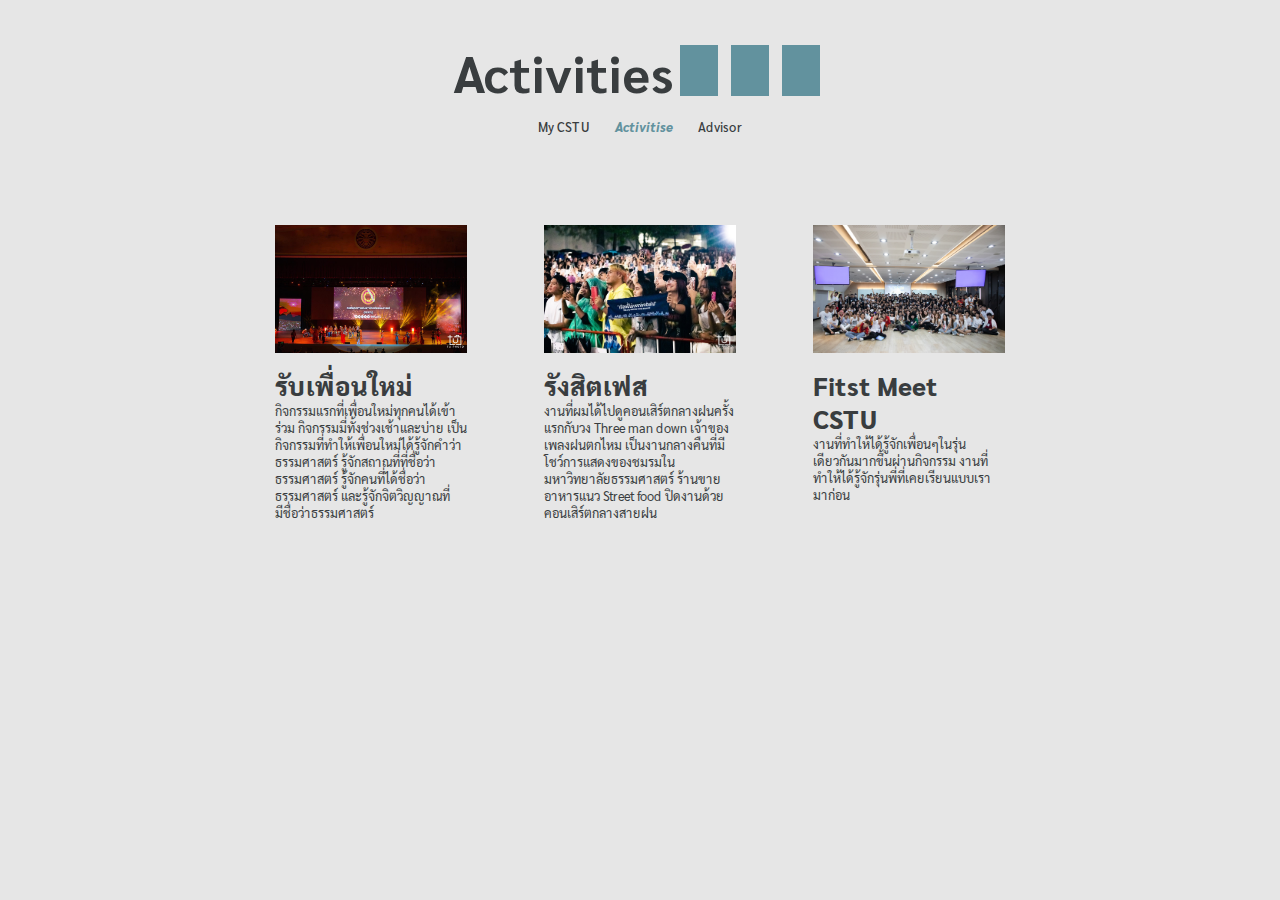
<file: html/myActivities.html>
<!DOCTYPE html>
<html lang="en">
<head>
    <meta charset="UTF-8">
    <meta name="viewport" content="width=device-width, initial-scale=1.0">
    <title>My Activities</title>
    <style>
        @import url('https://fonts.googleapis.com/css2?family=Sarabun:wght@100&display=swap');
        @import url('https://fonts.googleapis.com/css2?family=Sarabun:wght@800&display=swap');
    </style>
    <link rel="stylesheet" href="../css/Activities.css">
</head>


<body>
<!--HEADER-->
    <header>
        <div class="title-container">
                <p>Activities</p>
                <div class="box"></div>
                <div class="box"></div>
                <div class="box"></div>
        </div>
        <div class="menu">
            <a href="../index.html">My CSTU</a>
            <a href="../html/myActivities.html"><span>Activitise</span></a>
            <a href="../html/myAdvisor.html">Advisor</a>
        </div>
    </header>

<!--MAIN-->
    <main>
        <div class="main-container">
            <div class="main-box">
                <div class="img">
                    <a href="../html/Activities/รับเพื่อนใหม่.html"><img src="../image/activities_1.jpg" alt="รูปกิจกรรมรับเพื่อนใหม่"></a>
                </div>
                
                <h1><a href="../html/Activities/รับเพื่อนใหม่.html">รับเพื่อนใหม่</a></h1>
                <p>กิจกรรมแรกที่เพื่อนใหม่ทุกคนได้เข้าร่วม กิจกรรมมี่ทั้งช่วงเช้าและบ่าย เป็นกิจกรรมที่ทำให้เพื่อนใหม่ได้รู้จักคำว่าธรรมศาสตร์ รู้จักสถาณที่ที่ชื่อว่าธรรมศาสตร์ รู้จักคนที่ได้ชื่อว่าธรรมศาสตร์ และรู้จักจิตวิญญาณที่มีชื่อว่าธรรมศาสตร์</p>
            </div>
                
            <div class="main-box">
                <div class="img">
                    <a href="../html/Activities/รังสิตเฟส.html"><img src="../image/activities_2.jpg" alt="ภาพกิจกรรมคอนเสิร์ตรังสิตเฟส"></a>
                </div>

                <h1><a href="../html/Activities/รังสิตเฟส.html">รังสิตเฟส</a></h1>
                <p>งานที่ผมได้ไปดูคอนเสิร์ตกลางฝนครั้งแรกกับวง Three man down เจ้าของเพลงฝนตกไหม เป็นงานกลางคืนที่มีโชว์การแสดงของชมรมในมหาวิทยาลัยธรรมศาสตร์ ร้านขายอาหารแนว Street food ปิดงานด้วยคอนเสิร์ตกลางสายฝน</p>
             </div>

            <div class="main-box">
               <div class="img">
                    <a href="../html/Activities/first_meet.html"><img src="../image/activities_3.jpg" alt=""></a>
                </div>
                
                <h1><a href="../html/Activities/first_meet.html">Fitst Meet CSTU</a></h1>
                <p>งานที่ทำให้ได้รู้จักเพื่อนๆในรุ่นเดียวกันมากขึ้นผ่านกิจกรรม งานที่ทำให้ได้รู้จักรุ่นพี่ที่เคยเรียนแบบเรามาก่อน</p>
           </div>
            
        </div>
    </main>

    
</body>


</html>
</file>
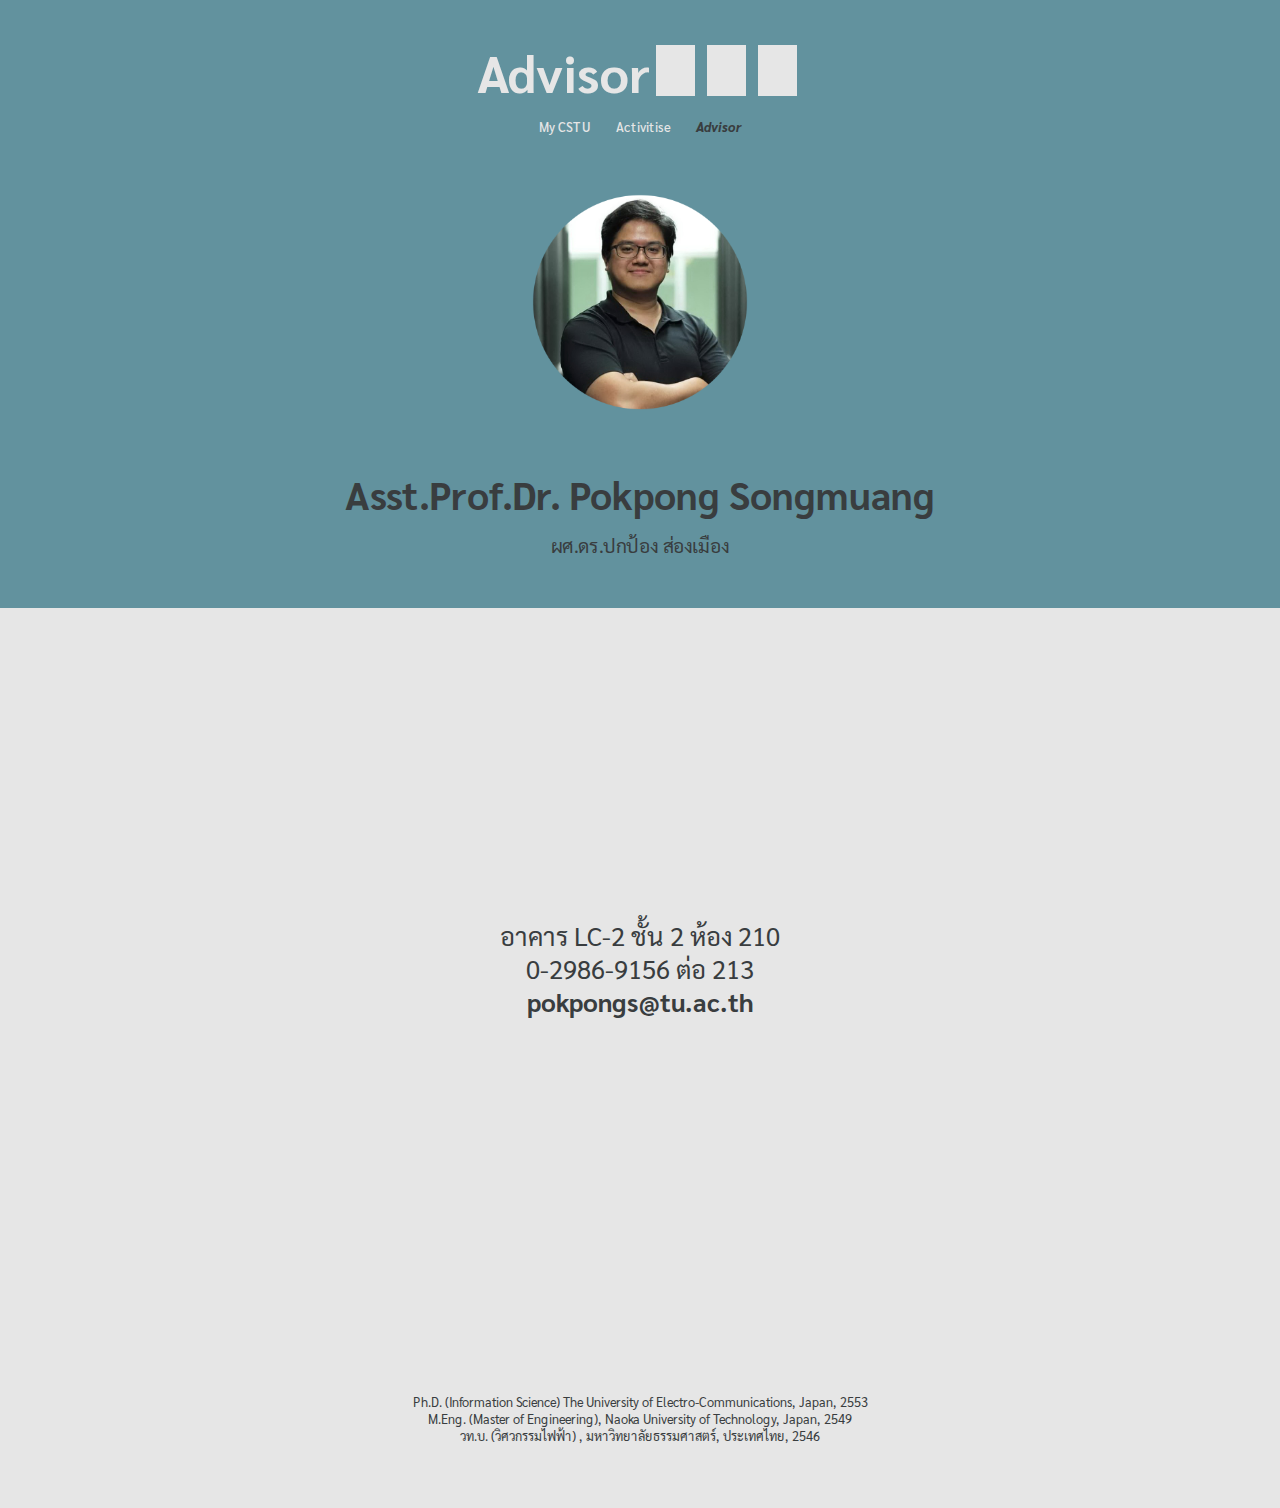
<file: html/myAdvisor.html>
<!DOCTYPE html>
<html lang="en">
<head>
    <meta charset="UTF-8">
    <meta name="viewport" content="width=device-width, initial-scale=1.0">
    <title>Advisor</title>
    <link rel="stylesheet" href="../css/Advisor.css">
    <style>
        @import url('https://fonts.googleapis.com/css2?family=Sarabun:wght@100&display=swap');
        @import url('https://fonts.googleapis.com/css2?family=Sarabun:wght@800&display=swap');
    </style>
</head>
<body>

<!--HEADER-->
<header>
    <div class="title-container">
            <p>Advisor</p>
            <div class="box"></div>
            <div class="box"></div>
            <div class="box"></div>
    </div>
    <div class="menu">
        <a href="../index.html">My CSTU</a>
        <a href="../html/myActivities.html">Activitise</a>
        <a href="../html/myAdvisor.html"><span>Advisor</span></a>
    </div>
</header>
    

<!---MAIN1-->
    <main>
        <div class="image-profile">
            <img src="../image/advisor_1.png" alt="">
        </div>

        <div class="name-container">
            <h2>Asst.Prof.Dr. Pokpong Songmuang</h2>
            <p class="name-thai">ผศ.ดร.ปกป้อง ส่องเมือง</p>
        </div>
    </main>


<!--MAIN2-->
    <div class="main2">
        <p>  อาคาร LC-2 ชั้น 2 ห้อง 210 <br>
            0-2986-9156 ต่อ 213 <br>
            <span>pokpongs@tu.ac.th</span></p>
    </div>


<!--FOOTER-->
<footer>
    <p class="description">Ph.D. (Information Science) The University of Electro-Communications, Japan, 2553 <br>
        M.Eng. (Master of Engineering), Naoka University of Technology, Japan, 2549 <br>
        วท.บ. (วิศวกรรมไฟฟ้า) , มหาวิทยาลัยธรรมศาสตร์, ประเทศไทย, 2546</p> <br>
</footer>
</body>
</html>
</file>
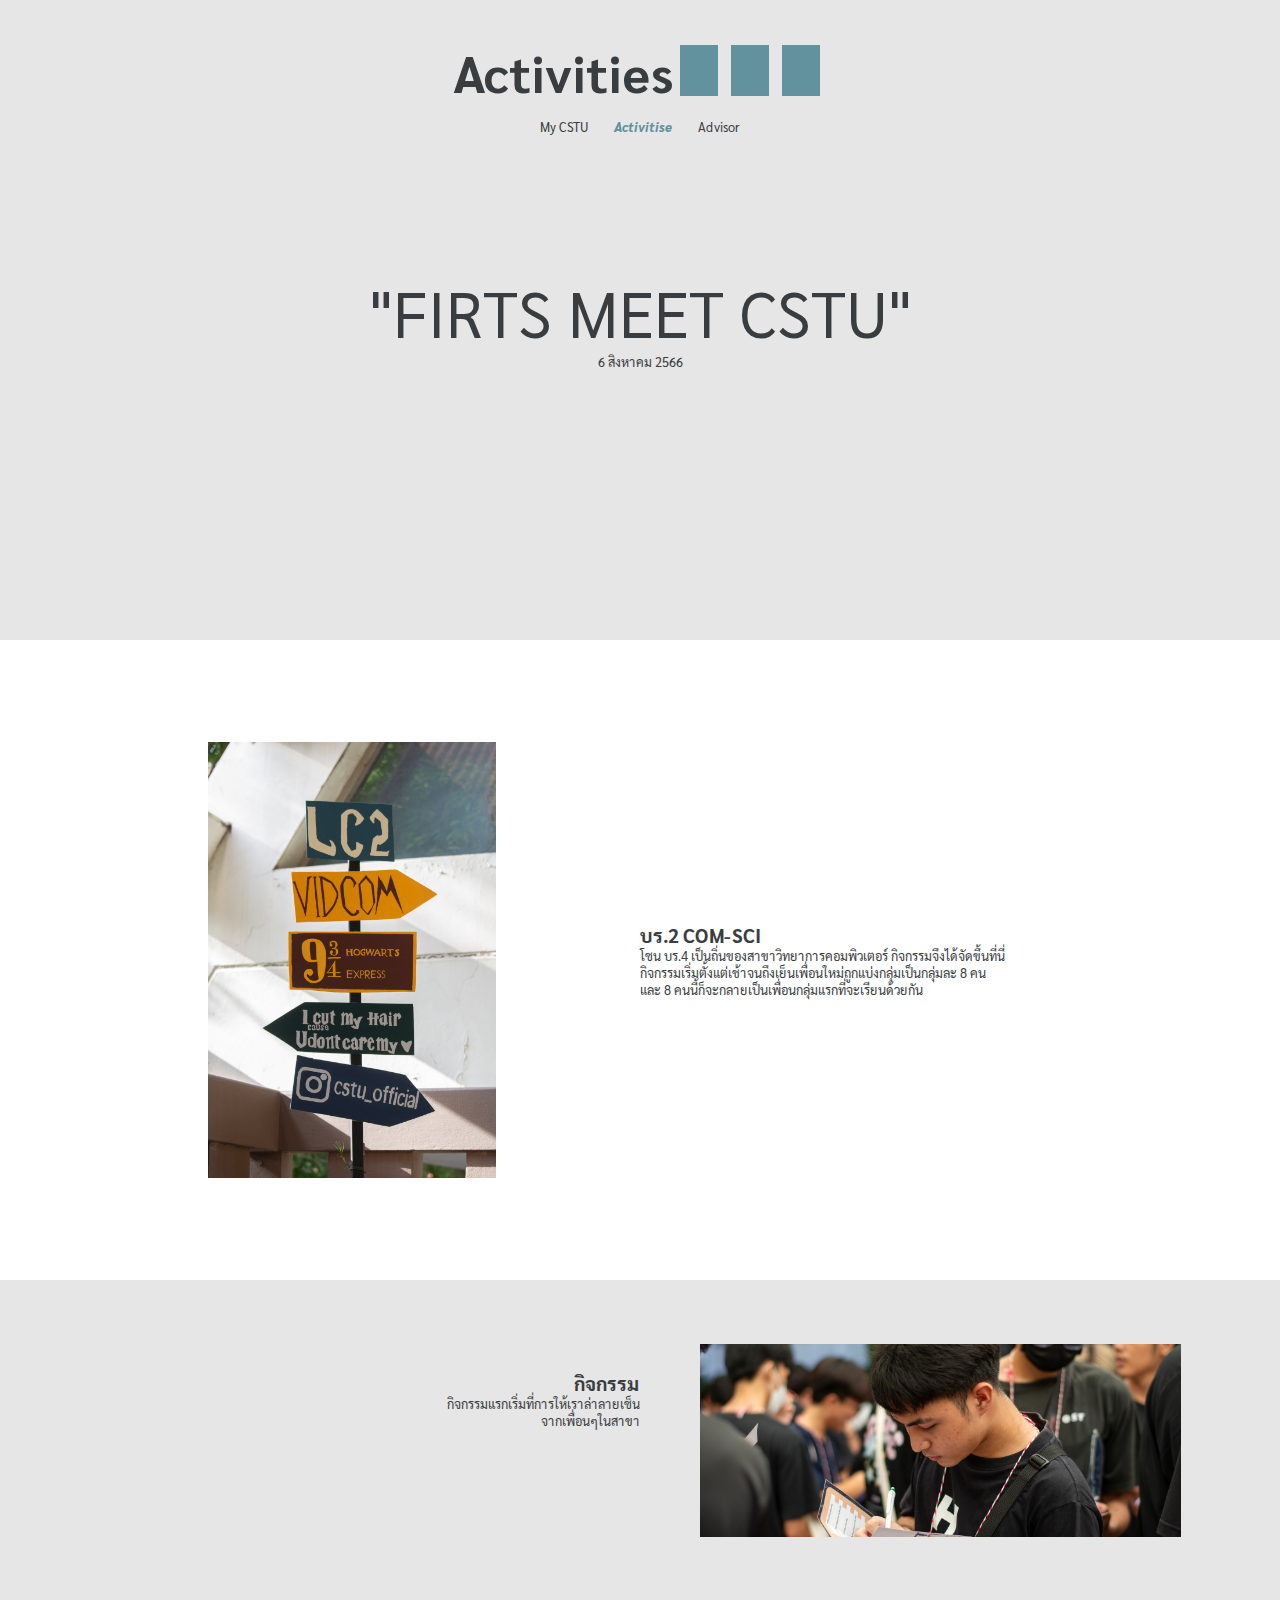
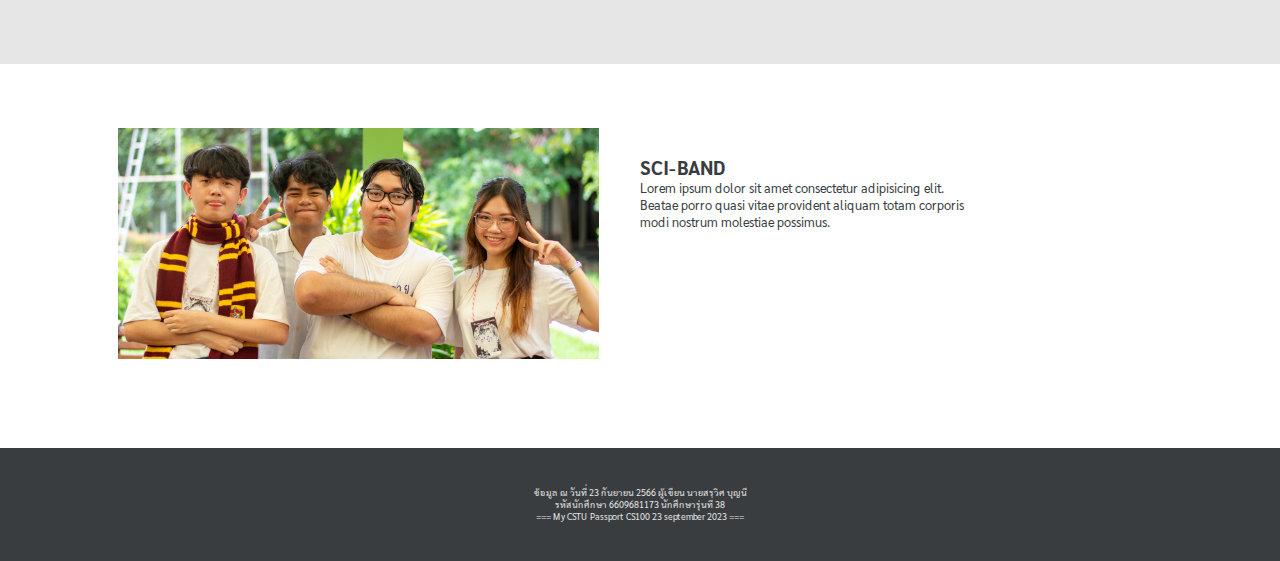
<file: html/Activities/first_meet.html>
<!DOCTYPE html>
<html lang="en">
<head>
    <meta charset="UTF-8">
    <meta name="viewport" content="width=device-width, initial-scale=1.0">
    <title>first meet</title>
    
    <style>
        @import url('https://fonts.googleapis.com/css2?family=Sarabun:wght@100&display=swap');
        @import url('https://fonts.googleapis.com/css2?family=Sarabun:wght@800&display=swap');
    </style>

    <link rel="stylesheet" href="../../css/Activities/first_meet.css">
</head>


<body>
<!--HEADER-->
    <header>
        <div class="title-container">
                <a href="../../html/myActivities.html">Activities</a>
                <div class="box"></div>
                <div class="box"></div>
                <div class="box"></div>
        </div>
        <div class="menu">
            <a href="../../index.html">My CSTU</a>
            <a href="../../html/myActivities.html"><span>Activitise</span></a>
            <a href="../../html/myAdvisor.html">Advisor</a>
        </div>
    </header>


<!--MAIN1-->
<main>
    <p>"FIRTS MEET CSTU"</p>
    <p><span>6 สิงหาคม 2566</span></p>
</main>


<!---MAIN2-->
<div class="main2">
    <div class="img-box">
        <img src="../../image/activities/firstmeet_1.jpg" alt="ภาพป้ายบอกทางในงาน CSTU Frist meet">
    </div>
    
    <div class="discription-box">
        <h2>บร.2 COM-SCI</h2>
        <p>โซน บร.4 เป็นถิ่นของสาขาวิทยาการคอมพิวเตอร์ กิจกรรมจึงได้จัดขึ้นที่นี่ <br>
            กิจกรรมเริ่มตั้งแต่เช้าจนถึงเย็นเพื่อนใหม่ถูกแบ่งกลุ่มเป็นกลุ่มละ 8 คน <br>
            และ 8 คนนี้ก็จะกลายเป็นเพื่อนกลุ่มแรกที่จะเรียนด้วยกัน</p>
    </div>
</div>


<!---MAIN3-->
<div class="main3">
    <div class="discription-box">
        <h2>กิจกรรม</h2>
        <p>กิจกรรมแรกเริ่มที่การให้เราล่าลายเซ็น <br>
            จากเพื่อนๆในสาขา</p>
    </div>

    <div class="img-box">
        <img src="../../image/activities/firstmeet_2.jpg" alt="ภาพคอนเสิร์ตมุมมองจากข้างเวที">
    </div>
</div>


<!--MAIN4-->
<div class="main4">
    <div class="img-box">
        <img src="../../image/activities/firstmeet_3.jpg" alt="ภาพมุมมองจากด้านหลังของเวทีคอนเสิร์ตที่มีนักแสดงหลายคนกำลังโค้งให้คนดู">
    </div>

    <div class="discription-box">
        <h2>SCI-BAND</h2>
        <p>Lorem ipsum dolor sit amet consectetur adipisicing elit. <br>
            Beatae porro quasi vitae provident aliquam totam corporis <br>
            modi nostrum molestiae possimus.</p>
    </div>
</div>


<!--FOOTER-->
<footer>
    <p>ข้อมูล ณ วันที่ 23 กันยายน 2566 ผู้เขียน นายสรวิศ บุญนี  <br>
    รหัสนักศึกษา 6609681173 นักศึกษารุ่นที่ 38 <br>
    === My CSTU Passport CS100 23 september 2023 === </p>
</footer>

</body>
</file>
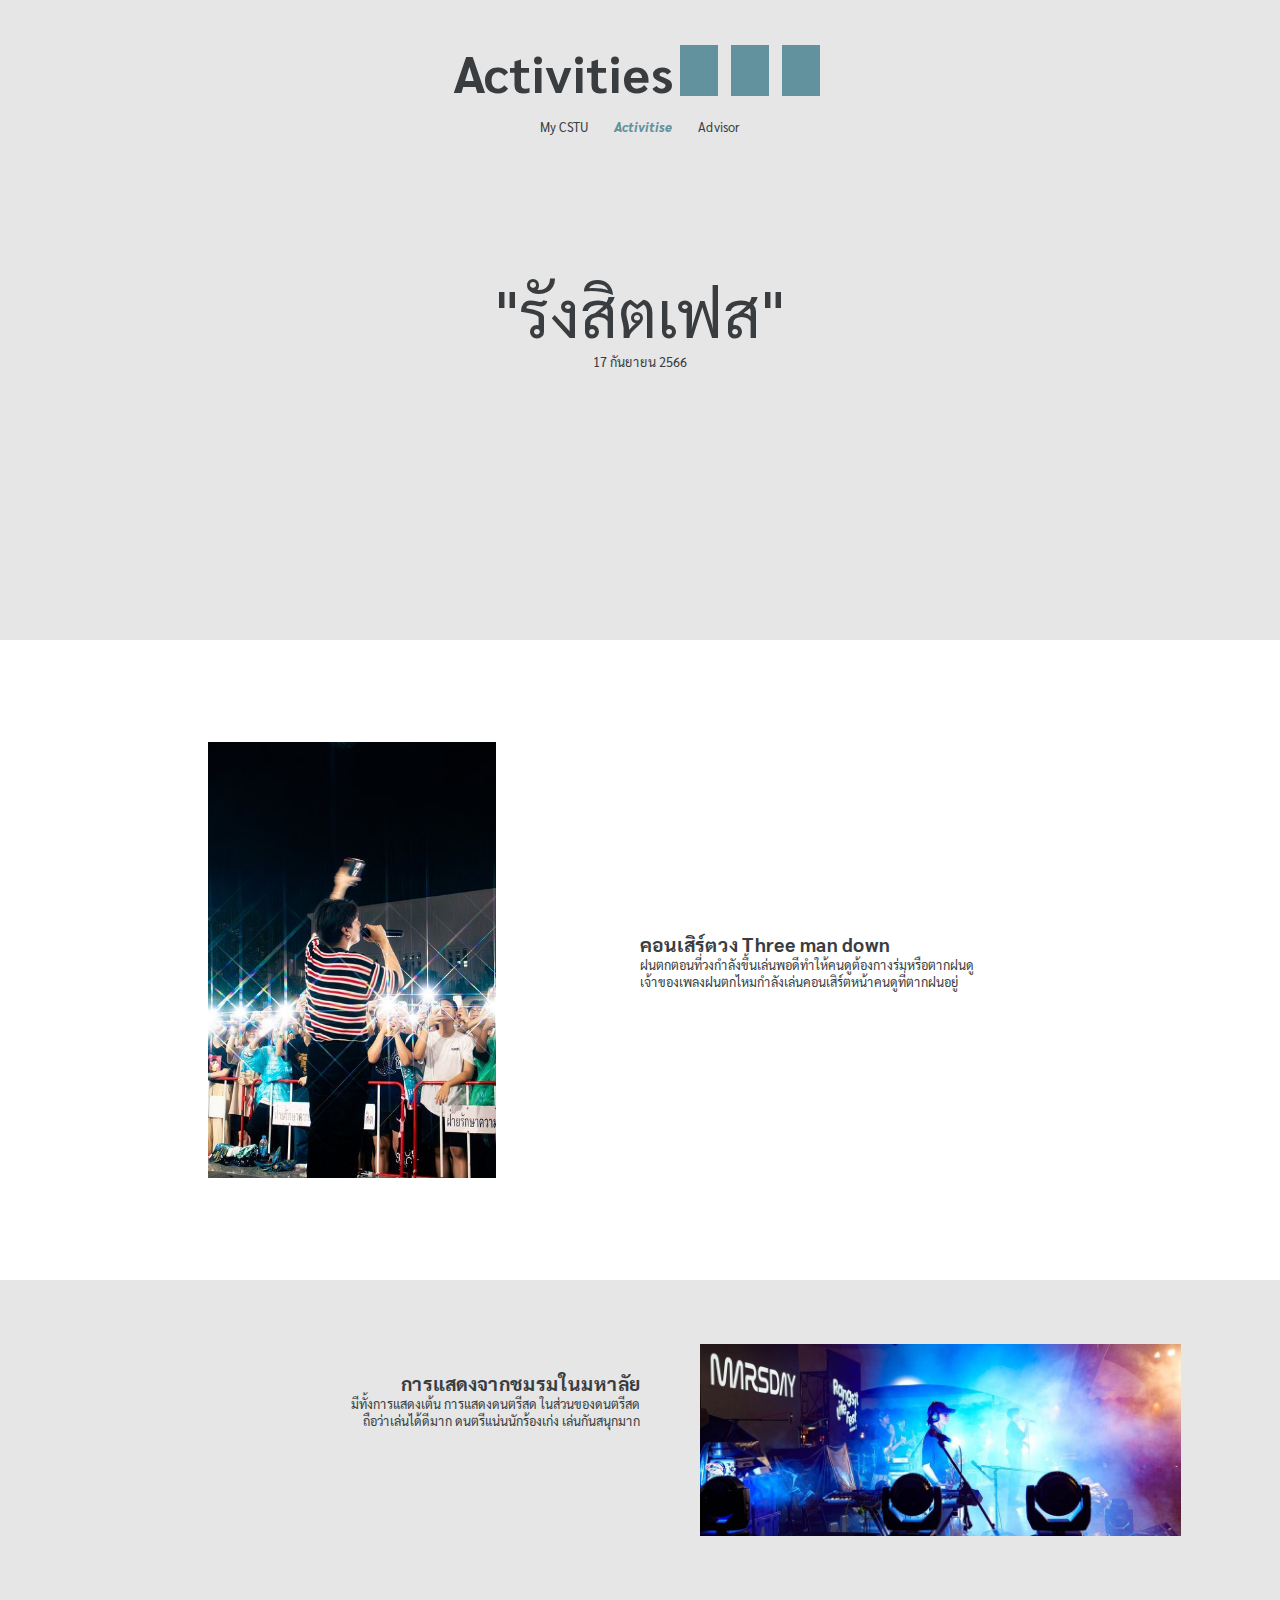
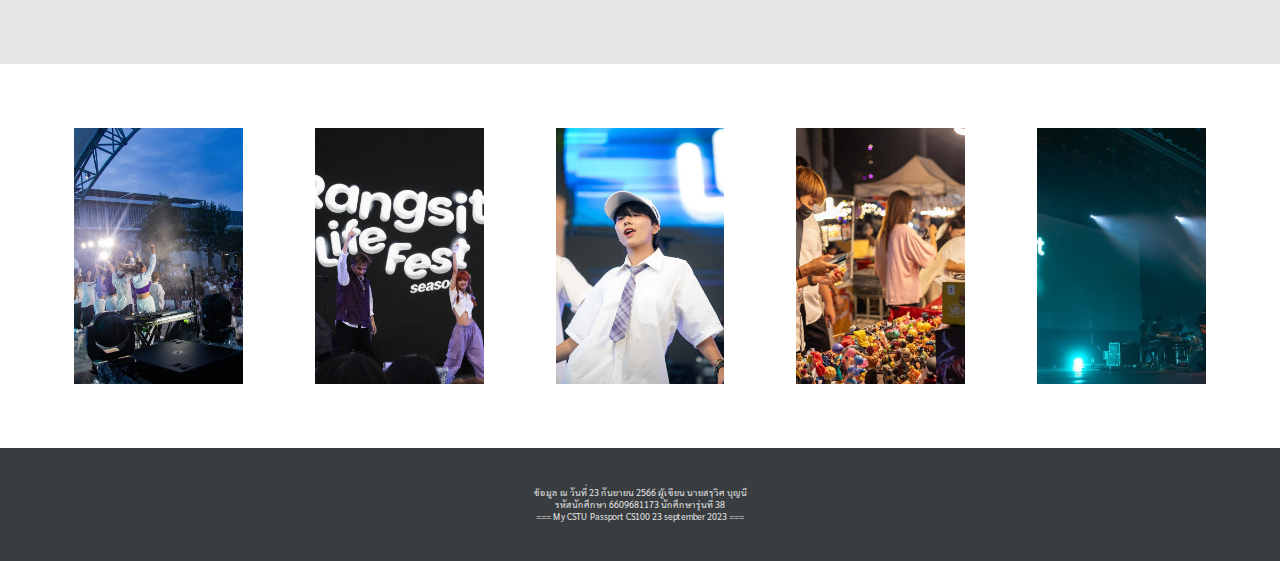
<file: html/Activities/รังสิตเฟส.html>
<!DOCTYPE html>
<html lang="en">
<head>
    <meta charset="UTF-8">
    <meta name="viewport" content="width=device-width, initial-scale=1.0">
    <title>รังสิตเฟส</title>
    
    <style>
        @import url('https://fonts.googleapis.com/css2?family=Sarabun:wght@100&display=swap');
        @import url('https://fonts.googleapis.com/css2?family=Sarabun:wght@800&display=swap');
    </style>

    <link rel="stylesheet" href="../../css/Activities/รังสิตเฟส.css">
</head>


<body>
<!--HEADER-->
    <header>
        <div class="title-container">
                <a href="../../html/myActivities.html">Activities</a>
                <div class="box"></div>
                <div class="box"></div>
                <div class="box"></div>
        </div>
        <div class="menu">
            <a href="../../index.html">My CSTU</a>
            <a href="../../html/myActivities.html"><span>Activitise</span></a>
            <a href="../../html/myAdvisor.html">Advisor</a>
        </div>
    </header>


<!--MAIN1-->
<main>
    <p>"รังสิตเฟส"</p>
    <p><span>17 กันยายน 2566</span></p>
</main>


<!---MAIN2-->
<div class="main2">
    <div class="img-box">
        <img src="../../image/activities/รังสิตเฟส_1.jpg" alt="ภาพกิต นักร้องนำวง Three man down ร้องเพลงใน ม.ธรรมศาสตร์รังสิต">
    </div>
    
    <div class="discription-box">
        <h2>คอนเสิร์ตวง Three man down</h2>
        <p>ฝนตกตอนที่วงกำลังขึ้นเล่นพอดีทำให้คนดูต้องกางร่มหรือตากฝนดู <br>
            เจ้าของเพลงฝนตกไหมกำลังเล่นคอนเสิร์ตหน้าคนดูที่ตากฝนอยู่</p>
    </div>
</div>


<!---MAIN3-->
<div class="main3">
    <div class="discription-box">
        <h2>การแสดงจากชมรมในมหาลัย</h2>
        <p>มีทั้งการแสดงเต้น การแสดงดนตรีสด ในส่วนของดนตรีสด <br>
            ถือว่าเล่นได้ดีมาก ดนตรีแน่นนักร้องเก่ง เล่นกันสนุกมาก </p>
    </div>

    <div class="img-box">
        <img src="../../image/activities/รังสิตเฟส_2.jpg" alt="ภาพคอนเสิร์ตมุมมองจากข้างเวที">
    </div>
</div>


<!--MAIN4-->
<div class="main4">
    <div class="img-box">
        <img src="../../image/activities/รังสิตเฟส_3.jpg" alt="ภาพบรรยากาศงานรังสิตเฟส">
    </div>

    <div class="img-box">
        <img src="../../image/activities/รังสิตเฟส_4.jpg" alt="ภาพบรรยากาศงานรังสิตเฟส">
    </div>

    <div class="img-box">
        <img src="../../image/activities/รังสิตเฟส_5.jpg" alt="ภาพบรรยากาศงานรังสิตเฟส">
    </div>

    <div class="img-box">
        <img src="../../image/activities/รังสิตเฟส_6.jpg" alt="ภาพบรรยากาศงานรังสิตเฟส">
    </div>

    <div class="img-box">
        <img src="../../image/activities/รังสิตเฟส_7.jpg" alt="ภาพบรรยากาศงานรังสิตเฟส">
    </div>
</div>


<!--FOOTER-->
<footer>
    <p>ข้อมูล ณ วันที่ 23 กันยายน 2566 ผู้เขียน นายสรวิศ บุญนี  <br>
        รหัสนักศึกษา 6609681173 นักศึกษารุ่นที่ 38 <br>
        === My CSTU Passport CS100 23 september 2023 === </p>
</footer>

</body>
</file>
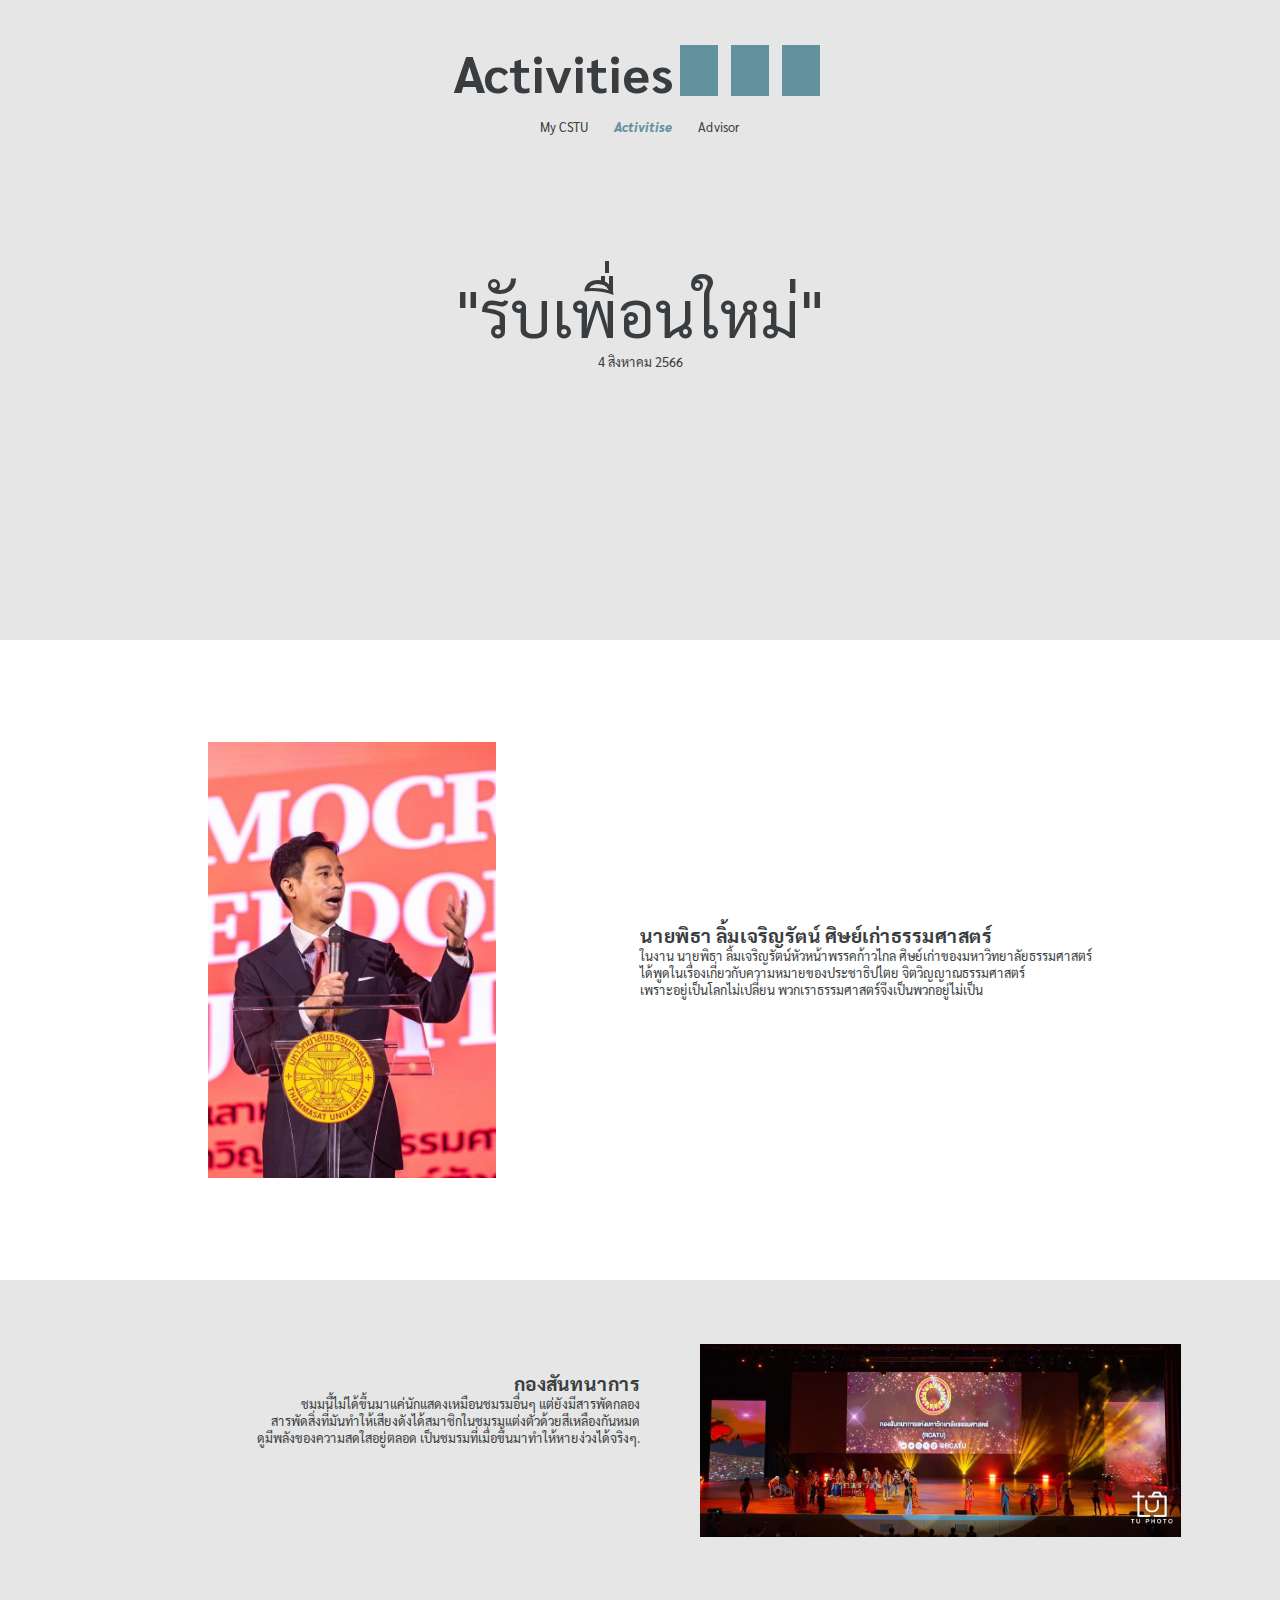
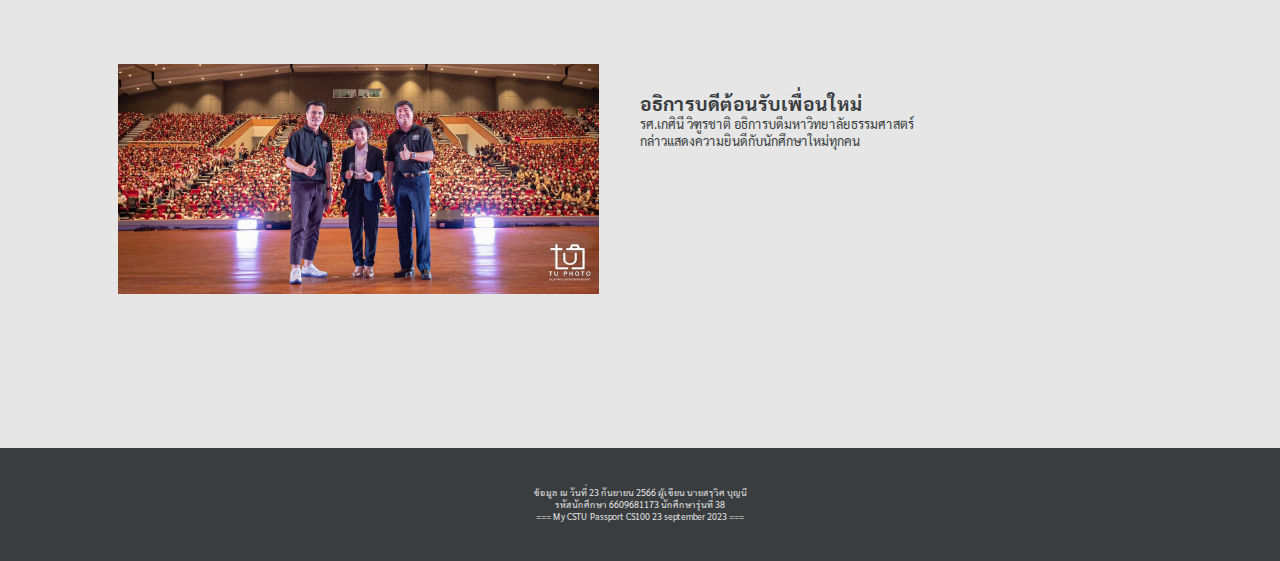
<file: html/Activities/รับเพื่อนใหม่.html>
<!DOCTYPE html>
<html lang="en">
<head>
    <meta charset="UTF-8">
    <meta name="viewport" content="width=device-width, initial-scale=1.0">
    <title>รับเพื่อนใหม่</title>
    
    <style>
        @import url('https://fonts.googleapis.com/css2?family=Sarabun:wght@100&display=swap');
        @import url('https://fonts.googleapis.com/css2?family=Sarabun:wght@800&display=swap');
    </style>

    <link rel="stylesheet" href="../../css/Activities/รับเพื่อนใหม่.css">
</head>


<body>
<!--HEADER-->
    <header>
        <div class="title-container">
                <a href="../../html/myActivities.html">Activities</a>
                <div class="box"></div>
                <div class="box"></div>
                <div class="box"></div>
        </div>
        <div class="menu">
            <a href="../../index.html">My CSTU</a>
            <a href="../../html/myActivities.html"><span>Activitise</span></a>
            <a href="../../html/myAdvisor.html">Advisor</a>
        </div>
    </header>


<!--MAIN1-->
    <main>
        <p>"รับเพื่อนใหม่"</p>
        <p><span>4 สิงหาคม 2566</span></p>
    </main>

<!---MAIN2-->
    <div class="main2">
        <div class="img-box">
            <img src="../../image/activities/รับเพื่อนใหม่_1.jpg" alt="ภาพนายพิธา ลิ้มเจริญรัตน์ พูดบนเวทีกับนักศึกษาธรรมศาสตร์">
        </div>
        
        <div class="discription-box">
            <h2>นายพิธา ลิ้มเจริญรัตน์ ศิษย์เก่าธรรมศาสตร์</h2>
            <p>ในงาน นายพิธา ลิ้มเจริญรัตน์หัวหน้าพรรคก้าวไกล ศิษย์เก่าของมหาวิทยาลัยธรรมศาสตร์ <br>
                ได้พูดในเรื่องเกี่ยวกับความหมายของประชาธิปไตย จิตวิญญาณธรรมศาสตร์ <br>
                เพราะอยู่เป็นโลกไม่เปลี่ยน พวกเราธรรมศาสตร์จึงเป็นพวกอยู่ไม่เป็น</p>
        </div>
    </div>


<!---MAIN3-->
    <div class="main3">
        <div class="discription-box">
            <h2>กองสันทนาการ</h2>
            <p>ชมมนี้ไม่ได้ขึ้นมาแค่นักแสดงเหมือนชมรมอื่นๆ แต่ยังมีสารพัดกลอง <br>
                สารพัดสิ่งที่มันทำให้เสียงดังได้สมาชิกในชมรมแต่งตัวด้วยสีเหลืองกันหมด <br>
                ดูมีพลังของความสดใสอยู่ตลอด เป็นชมรมที่เมื่อขึ้นมาทำให้หายง่วงได้จริงๆ.</p>
        </div>

        <div class="img-box">
            <img src="../../image/activities/รับเพื่อนใหม่_2.jpg" alt="ภาพกิจกรรมสันทนาการจากกองสันทนาการ">
        </div>
    </div>


<!--MAIN4-->
    <div class="main4">
        <div class="img-box">
            <img src="../../image/activities/รับเพื่อนใหม่_3.jpg" alt="ผู้บริหารธรรมศาสตร์กับนักศึกษาปี 2566">
        </div>

        <div class="discription-box">
            <h2>อธิการบดีต้อนรับเพื่อนใหม่</h2>
            <p> รศ.เกศินี วิฑูรชาติ อธิการบดีมหาวิทยาลัยธรรมศาสตร์ <br>
                กล่าวแสดงความยินดีกับนักศึกษาใหม่ทุกคน </p>
        </div>
    </div>


<!--FOOTER-->
    <footer>
        <p>ข้อมูล ณ วันที่ 23 กันยายน 2566 ผู้เขียน นายสรวิศ บุญนี  <br>
            รหัสนักศึกษา 6609681173 นักศึกษารุ่นที่ 38 <br>
            === My CSTU Passport CS100 23 september 2023 === </p>
    </footer>

</body>
</file>
<file: css/Activities.css>
html{
    margin: 0;
    padding: 0;
    font-size: 1vw;
    font-family: 'Sarabun', sans-serif;
    color: #393d3f;
    background-color: #e6e6e6;
}
*{
    border: red 1px ;
    box-sizing: border-box;
    margin: 0;
}


/*---HEADER---*/
.title-container{
    max-width: 70vw;
    margin: 3rem auto 0;
    display: flex;
    justify-content: center;
}
    .box{
        width: 3rem;
        height: 4rem;
        margin: 0.5rem;
        background-color: #62929e;
    }
    .title-container p{
        font-size: 4rem;
        font-weight: bold;
    }
.menu{
    max-width: 70vw;
    margin: auto;
    display: flex;
    justify-content: center;
}
    .menu a{
        margin: 1rem 1rem;
        text-decoration: none;
        color: #393d3f;
        font-weight: 500;
    }
    .menu span{
        color: #62929e;
        font-style: italic;
        font-weight: 900;
    }
    .menu :hover{opacity: 0.6;}

/*---MAIN---*/
.main-container{
    max-width: 70vw;
    margin: 3rem auto;
    display: flex;
    justify-content: center;
}
    .main-box{
        width: 15vw;
        height: 25vw;
        margin: 3rem;
    }
        .img img{
            width: 100%;
            height: 10vw;
            margin-bottom: 1rem;
        }
        .main-box a{
            text-decoration: none;
            color: #393d3f;
            font-weight: 800;
        }
        .main-box a:hover{opacity: 0.6;}
</file>
<file: css/Advisor.css>
html{
    margin: 0;
    padding: 0;
    font-family: 'Sarabun', sans-serif;
    background-color: #62929e;
    color: #393d3f;
    font-size: 1vw;
}
*{
    border: red 1px ;
    margin: 0;
    padding: 0;
    box-sizing: border-box;
}
body{
    margin: auto;
}


/*---HEADER---*/
.title-container{
    max-width: 70vw;
    margin: 3rem auto 0;
    display: flex;
    justify-content: center;
}
    .box{
        width: 3rem;
        height: 4rem;
        margin: 0.5rem;
        background-color: #e6e6e6;
    }
    .title-container p{
        font-size: 4rem;
        font-weight: bold;
        color: #e6e6e6;
    }
.menu{
    max-width: 70vw;
    margin: auto;
    display: flex;
    justify-content: center;
}
    .menu a{
        margin: 1rem 1rem;
        text-decoration: none;
        color: #e6e6e6;
        font-weight: 500;
    }
    .menu span{
        color: #393d3f;
        font-style: italic;
        font-weight: 900;
    }
    .menu :hover{opacity: 0.6;}

/*---MAIN1---*/
.image-profile{
    display: flex;
    justify-content: center;
    margin-top: 3rem;
}
    .image-profile img{
        width: 25vw;
}

.name-container{
    display: flex;
    flex-direction: column;
    align-items: center;
    margin-bottom: 4rem;
    margin-top: 3rem;
}
    .name-container h2{
        font-size: 3rem;
        margin: 1rem;
        font-weight: bold;
    }
    .name-thai{
        font-size: 1.5rem;
    }


/*---MAIN2---*/
.main2{
    height: 80vh;
    background-color: #e6e6e6;
    display: flex;
    justify-content: center;
    align-items: center;
}
    .main2 p{
        font-size: 2rem;
        text-align: center;
    }
    .main2 span{
        font-weight: bold;
    }


/*---FOOTER---*/
footer{
    height: 20vh;
    background-color: #e6e6e6;
    display: flex;
    justify-content: center;
    text-align: center;
    align-items: center;
}
</file>
<file: css/Activities/first_meet.css>
html{
    font-size: 1vw;
    font-family: 'Sarabun', sans-serif;
    color: #393d3f;
    background-color: #e6e6e6;
}
*{
    border: red 1px ;
    box-sizing: border-box;
    margin: 0;
    padding: 0;
}

/*---HEADER---*/
header{
    position: fixed;
    background-color: #e6e6e6;
    width: 100vw;
}
    .title-container{
        max-width: 70vw;
        margin: 3rem auto 0;
        display: flex;
        justify-content: center;
        z-index: 1;
    }
        .box{
            width: 3rem;
            height: 4rem;
            margin: 0.5rem;
            background-color: #62929e;
        }
        .title-container a{
            font-size: 4rem;
            font-weight: bold;
            text-decoration: none;
            color: #393d3f;
            opacity: 1;
        }
        .title-container a:hover{opacity: 0.6;}
    .menu{
        max-width: 70vw;
        margin: auto;
        display: flex;
        justify-content: center;
    }
        .menu a{
            margin: 1rem 1rem;
            text-decoration: none;
            color: #393d3f;
        }
        .menu :hover {opacity: 0.6;}
        .menu span{
            color: #62929e;
            font-style: italic;
            font-weight: 900;
        }


/*---MAIN1---*/
main{
    height: 50vw;
    display: flex;
    justify-content: center;
    align-items: center;
    flex-direction: column;
}
    main p{
        font-size: 5rem;
        display: flex;
        align-items: center;
    }
    main span{
        font-size: 1rem;
    }


/*---MAIN2---*/
.main2{
    display: grid;
    grid-template-columns: 1fr 1fr;
    height: 50vw;
    margin: auto;
    padding: 8rem 5vw;
    background-color: white;
}
    .img-box{
        display: flex;
        justify-content: center;
    }
    .img-box img{
        width: 50%;
        object-fit: cover;
    }
    .discription-box{
        padding: 0 0 0 0;
        display: flex;
        flex-direction: column;
        justify-content: center;
    }


/*---MAIN3---*/
.main3{
    display: grid;
    grid-template-columns: 1fr 1fr;
    height: 30vw;
    padding: 5rem 3rem 0;
}
    .main3 .discription-box{
        display: flex;
        flex-direction: column;
        align-items: end;
        text-align: end;
        justify-content: start;
        margin-top: 2rem;
    }
    .main3 .img-box img{
        width: 80%;
        height: 60%;
        object-fit: cover;
        object-position: center;
    }


/*---MAIN4---*/
.main4{
    display: grid;
    grid-template-columns: 1fr 1fr;
    height: 30vw;
    padding: 0 3rem;
    background-color: white;
}
    .main4 .discription-box{
        display: flex;
        flex-direction: column;
        align-items: start;
        text-align: start;
        justify-content: start;
        margin-top: 7rem;
    }
    .main4 .img-box img{
        width: 80%;
        height: 60%;
        object-fit: cover;
        object-position: center;
        margin-left: 3rem;
        margin-top: 5rem;
    }


/*--FOOTER--*/
footer{
    background-color: #393d3f;
    text-align: center;
    color: #e6e6e6;
    padding: 3rem;
    font-size: 0.7rem;
}
</file>
<file: css/Activities/รังสิตเฟส.css>
html{
    font-size: 1vw;
    font-family: 'Sarabun', sans-serif;
    color: #393d3f;
    background-color: #e6e6e6;
}
*{
    border: red 1px ;
    box-sizing: border-box;
    margin: 0;
    padding: 0;
}

/*---HEADER---*/
header{
    position: fixed;
    background-color: #e6e6e6;
    width: 100vw;
}
    .title-container{
        max-width: 70vw;
        margin: 3rem auto 0;
        display: flex;
        justify-content: center;
        z-index: 1;
    }
        .box{
            width: 3rem;
            height: 4rem;
            margin: 0.5rem;
            background-color: #62929e;
        }
        .title-container a{
            font-size: 4rem;
            font-weight: bold;
            text-decoration: none;
            color: #393d3f;
        }
        .title-container a:hover{opacity: 0.6;}
    .menu{
        max-width: 70vw;
        margin: auto;
        display: flex;
        justify-content: center;
    }
        .menu a{
            margin: 1rem 1rem;
            text-decoration: none;
            color: #393d3f;
        }
        .menu :hover {opacity: 0.6;}
        .menu span{
            color: #62929e;
            font-style: italic;
            font-weight: 900;
        }


/*---MAIN1---*/
main{
    height: 50vw;
    display: flex;
    justify-content: center;
    align-items: center;
    flex-direction: column;
}
    main p{
        font-size: 5rem;
        display: flex;
        align-items: center;
    }
    main span{
        font-size: 1rem;
    }



/*---MAIN2---*/
.main2{
    display: grid;
    grid-template-columns: 1fr 1fr;
    height: 50vw;
    margin: auto;
    padding: 8rem 5vw;
    background-color: white;
}
    .img-box{
        display: flex;
        justify-content: center;
    }
    .img-box img{
        width: 50%;
        object-fit: cover;
    }
    .discription-box{
        padding: 0 0 0 0;
        display: flex;
        flex-direction: column;
        justify-content: center;
    }


/*---MAIN3---*/
.main3{
    display: grid;
    grid-template-columns: 1fr 1fr;
    height: 30vw;
    padding: 5rem 3rem 0;
}
    .main3 .discription-box{
        display: flex;
        flex-direction: column;
        align-items: end;
        text-align: end;
        justify-content: start;
        margin-top: 2rem;
    }
    .main3 .img-box img{
        width: 80%;
        height: 60%;
        object-fit: cover;
        object-position: center;
    }


/*---MAIN4---*/
.main4{
    display: grid;
    grid-template-columns: 1fr 1fr 1fr 1fr 1fr;
    height: 30vw;
    padding: 0 3rem;
    background-color: white;
    
}
    .main4 .img-box
    {
        width: 100%;
        padding-top: 5rem;
        padding-bottom: 5rem;
    }
    .main4 img{
        width: 70%;
        object-fit: cover;
        display: inline-block;
    }


/*--FOOTER--*/
footer{
    background-color: #393d3f;
    text-align: center;
    color: #e6e6e6;
    padding: 3rem;
    font-size: 0.7rem;
}
</file>
<file: css/Activities/รับเพื่อนใหม่.css>
html{
    margin: 0;
    padding: 0;
    font-size: 1vw;
    font-family: 'Sarabun', sans-serif;
    color: #393d3f;
    background-color: #e6e6e6;
}
*{
    border: red 1px ;
    box-sizing: border-box;
    margin: 0;
}


/*---HEADER---*/
header{
    position: fixed;
    background-color: #e6e6e6;
    width: 100vw;
}
    .title-container{
        max-width: 70vw;
        margin: 3rem auto 0;
        display: flex;
        justify-content: center;
        z-index: 1;
    }
        .box{
            width: 3rem;
            height: 4rem;
            margin: 0.5rem;
            background-color: #62929e;
        }
        .title-container a{
            font-size: 4rem;
            font-weight: bold;
            text-decoration: none;
            color: #393d3f;
        }
        .title-container a:hover{opacity: 0.6;}
    .menu{
        max-width: 70vw;
        margin: auto;
        display: flex;
        justify-content: center;
    }
        .menu a{
            margin: 1rem 1rem;
            text-decoration: none;
            color: #393d3f;
        }
        .menu :hover {opacity: 0.6;}
        .menu span{
            color: #62929e;
            font-style: italic;
            font-weight: 900;
        }


/*---MAIN1---*/
main{
    height: 50vw;
    display: flex;
    justify-content: center;
    align-items: center;
    flex-direction: column;
}
    main p{
        font-size: 5rem;
        display: flex;
        align-items: center;
    }
    main span{
        font-size: 1rem;
    }



/*---MAIN2---*/
.main2{
    display: grid;
    grid-template-columns: 1fr 1fr;
    height: 50vw;
    margin: auto;
    padding: 8rem 5vw;
    background-color: white;
}
    .img-box{
        display: flex;
        justify-content: center;
    }
    .img-box img{
        width: 50%;
        object-fit: cover;
    }
    .discription-box{
        padding: 0 0 0 0;
        display: flex;
        flex-direction: column;
        justify-content: center;
    }


/*---MAIN3---*/
.main3{
    display: grid;
    grid-template-columns: 1fr 1fr;
    height: 30vw;
    padding: 5rem 3rem 0;
}
    .main3 .discription-box{
        display: flex;
        flex-direction: column;
        align-items: end;
        text-align: end;
        justify-content: start;
        margin-top: 2rem;
    }
    .main3 .img-box img{
        width: 80%;
        height: 60%;
        object-fit: cover;
        object-position: bottom;
    }


/*---MAIN4---*/
.main4{
    display: grid;
    grid-template-columns: 1fr 1fr;
    height: 30vw;
    padding: 0 3rem;
}
    .main4 .discription-box{
        display: flex;
        flex-direction: column;
        align-items: start;
        text-align: start;
        justify-content: start;
        margin-top: 2rem;
    }
    .main4 .img-box img{
        width: 80%;
        height: 60%;
        object-fit: cover;
        object-position: bottom;
        margin-left: 3rem;
    }


/*--FOOTER--*/
footer{
    background-color: #393d3f;
    text-align: center;
    color: #e6e6e6;
    padding: 3rem;
    font-size: 0.7rem;
}
</file>
